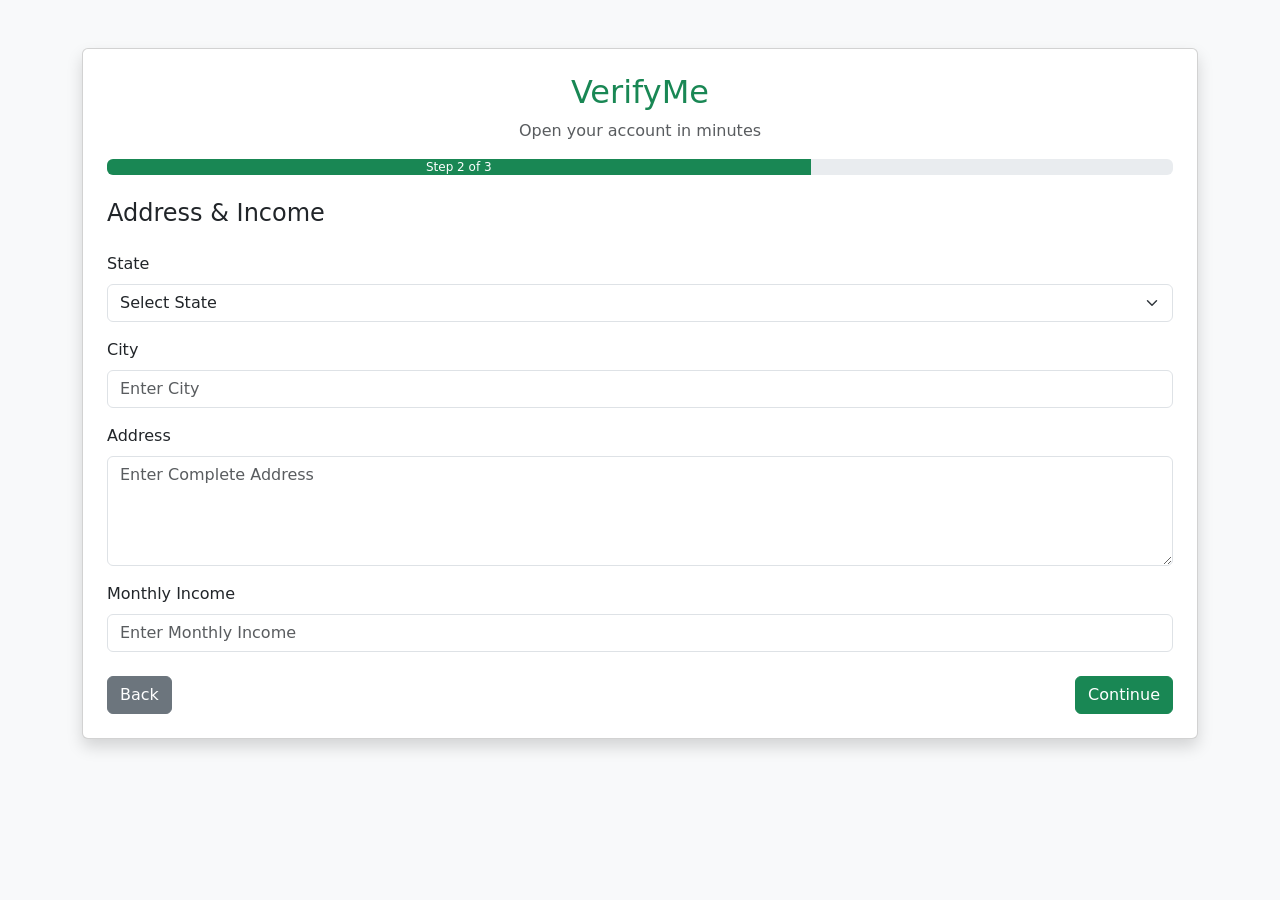
<file: 22.html>
<!DOCTYPE html>
<html lang="en">

<head>
    <meta charset="UTF-8">
    <meta name="viewport" content="width=device-width, initial-scale=1.0">
    <title>VerifyMe - Step 2</title>
    <link href="https://cdn.jsdelivr.net/npm/bootstrap@5.3.0/dist/css/bootstrap.min.css" rel="stylesheet">
</head>

<body class="bg-light">
    <div class="container mt-5">
        <div class="card shadow">
            <div class="card-body p-4">
                <h2 class="text-success text-center">
                    VerifyMe
                </h2>
                <p class="text-center text-muted">
                    Open your account in minutes
                </p>
                <div class="progress mb-4">
                    <div class="progress-bar bg-success" style="width:66%">
                        Step 2 of 3
                    </div>
                </div>
                <h4 class="mb-4">
                    Address & Income
                </h4>
                <form>
                    <div class="mb-3">
                        <label class="form-label">
                            State
                        </label>
                        <select class="form-select">
                            <option selected>Select State</option>
                            <option>Uttar Pradesh</option>
                            <option>Delhi</option>
                            <option>Haryana</option>
                            <option>Punjab</option>
                            <option>Rajasthan</option>
                            <option>Maharashtra</option>
                            <option>Gujarat</option>
                        </select>
                    </div>
                    <div class="mb-3">
                        <label class="form-label">
                            City
                        </label>
                        <input type="text" class="form-control" placeholder="Enter City">
                    </div>
                    <div class="mb-3">
                        <label class="form-label">
                            Address
                        </label>
                        <textarea class="form-control" rows="4" placeholder="Enter Complete Address"></textarea>
                    </div>
                    <div class="mb-4">
                        <label class="form-label">
                            Monthly Income
                        </label>
                        <input type="number" class="form-control" placeholder="Enter Monthly Income">
                    </div>
                    <div class="d-flex justify-content-between">
                        <a href="industry2.html" class="btn btn-secondary">
                            Back
                        </a>
                        <a href="33.html" class="btn btn-success">
                            Continue
                        </a>
                    </div>
                </form>
            </div>
        </div>
    </div>
</body>

</html>
</file>
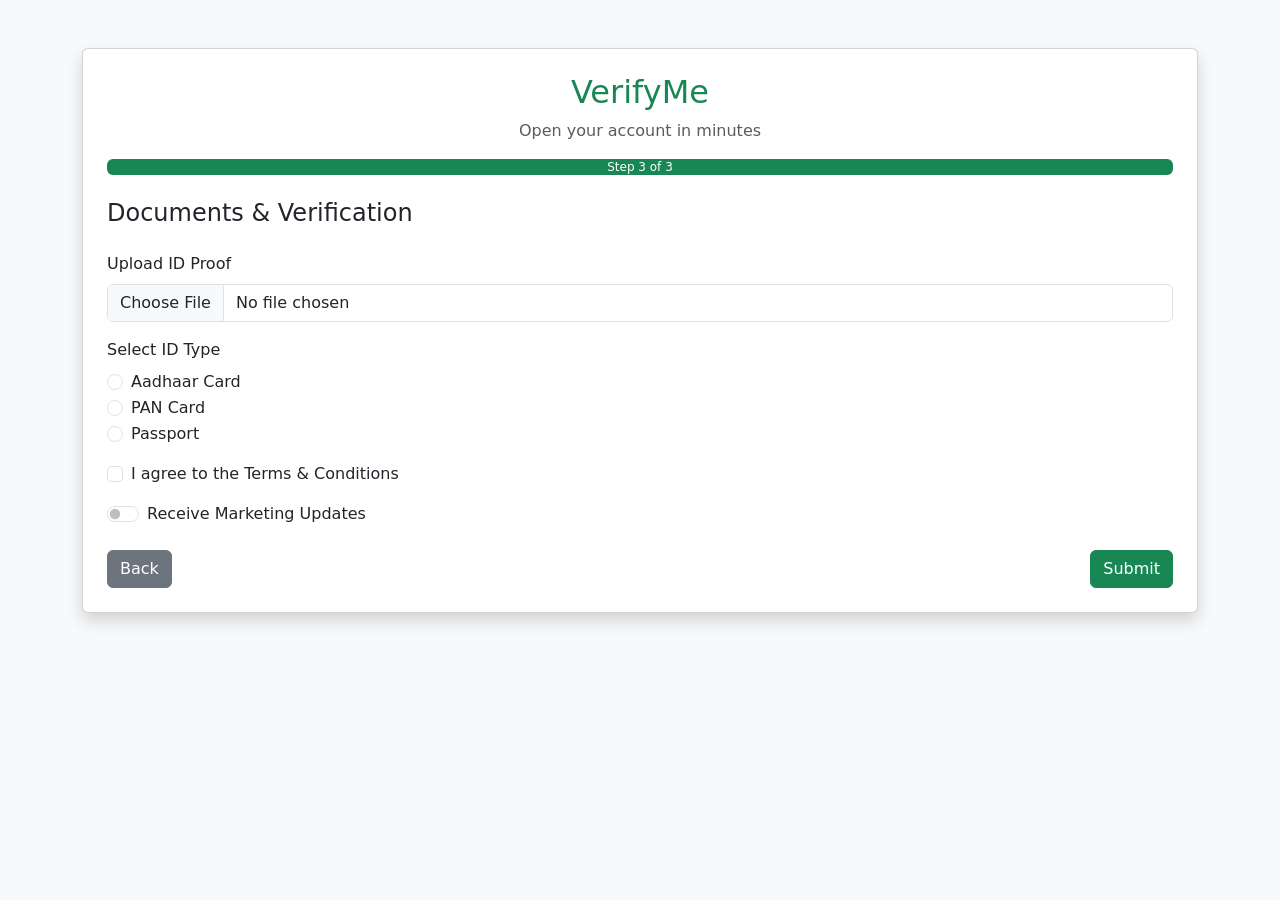
<file: 33.html>
<!DOCTYPE html>
<html lang="en">

<head>
    <meta charset="UTF-8">
    <meta name="viewport" content="width=device-width, initial-scale=1.0">
    <title>VerifyMe - Step 3</title>
    <link href="https://cdn.jsdelivr.net/npm/bootstrap@5.3.0/dist/css/bootstrap.min.css" rel="stylesheet">
</head>

<body class="bg-light">
    <div class="container mt-5">
        <div class="card shadow">
            <div class="card-body p-4">
                <h2 class="text-success text-center">
                    VerifyMe
                </h2>
                <p class="text-center text-muted">
                    Open your account in minutes
                </p>
                <div class="progress mb-4">
                    <div class="progress-bar bg-success" style="width:100%">
                        Step 3 of 3
                    </div>
                </div>
                <h4 class="mb-4">
                    Documents & Verification
                </h4>
                <form>
                    <div class="mb-3">
                        <label class="form-label">
                            Upload ID Proof
                        </label>
                        <input type="file" class="form-control">
                    </div>
                    <div class="mb-3">
                        <label class="form-label">
                            Select ID Type
                        </label>
                        <div class="form-check">
                            <input class="form-check-input" type="radio" name="proof" id="aadhaar">
                            <label class="form-check-label" for="aadhaar">
                                Aadhaar Card
                            </label>
                        </div>
                        <div class="form-check">
                            <input class="form-check-input" type="radio" name="proof" id="pan">
                            <label class="form-check-label" for="pan">
                                PAN Card
                            </label>
                        </div>
                        <div class="form-check">
                            <input class="form-check-input" type="radio" name="proof" id="passport">
                            <label class="form-check-label" for="passport">
                                Passport
                            </label>
                        </div>
                    </div>
                    <div class="form-check mb-3">
                        <input class="form-check-input" type="checkbox" id="terms">
                        <label class="form-check-label" for="terms">
                            I agree to the Terms & Conditions
                        </label>
                    </div>
                    <div class="form-check form-switch mb-4">
                        <input class="form-check-input" type="checkbox" id="updates">
                        <label class="form-check-label" for="updates">
                            Receive Marketing Updates
                        </label>
                    </div>
                    <div class="d-flex justify-content-between">
                        <a href="22.html" class="btn btn-secondary">
                            Back
                        </a>
                        <a href="44.html" class="btn btn-success">
                            Submit
                        </a>
                    </div>
                </form>
            </div>
        </div>
    </div>
</body>

</html>
</file>
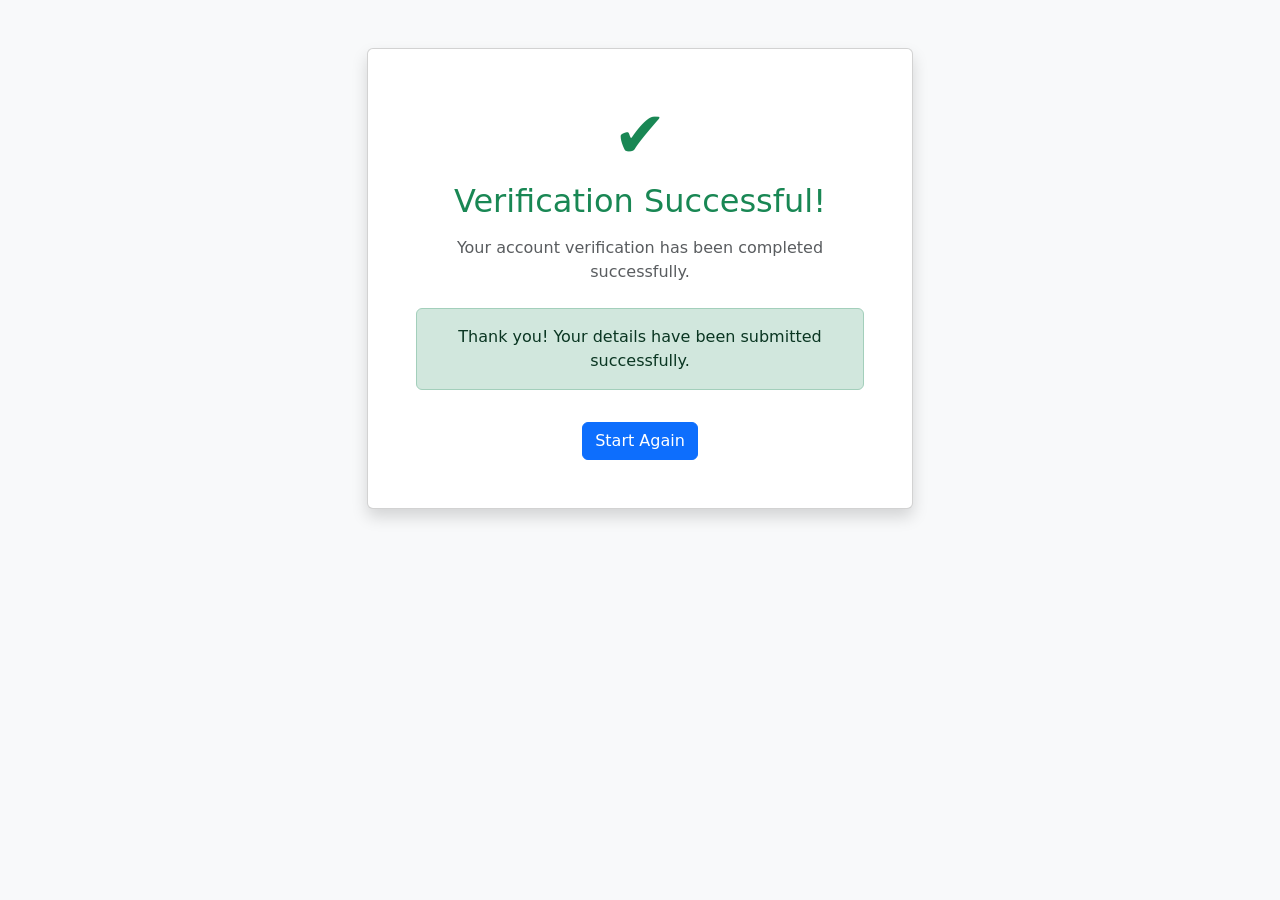
<file: 44.html>
<!DOCTYPE html>
<html lang="en">

<head>
    <meta charset="UTF-8">
    <meta name="viewport" content="width=device-width, initial-scale=1.0">
    <title>Verification Successful</title>
    <link href="https://cdn.jsdelivr.net/npm/bootstrap@5.3.0/dist/css/bootstrap.min.css" rel="stylesheet">
</head>

<body class="bg-light">
    <div class="container mt-5">
        <div class="row justify-content-center">
            <div class="col-md-6">
                <div class="card shadow">
                    <div class="card-body text-center p-5">
                        <h1 class="text-success display-3">
                            ✔
                        </h1>
                        <h2 class="text-success mb-3">
                            Verification Successful!
                        </h2>
                        <p class="text-muted">
                            Your account verification has been completed successfully.
                        </p>
                        <div class="alert alert-success mt-4">
                            Thank you! Your details have been submitted successfully.
                        </div>
                        <a href="industry2.html" class="btn btn-primary mt-3">
                            Start Again
                        </a>
                    </div>
                </div>
            </div>
        </div>
    </div>
</body>

</html>
</file>
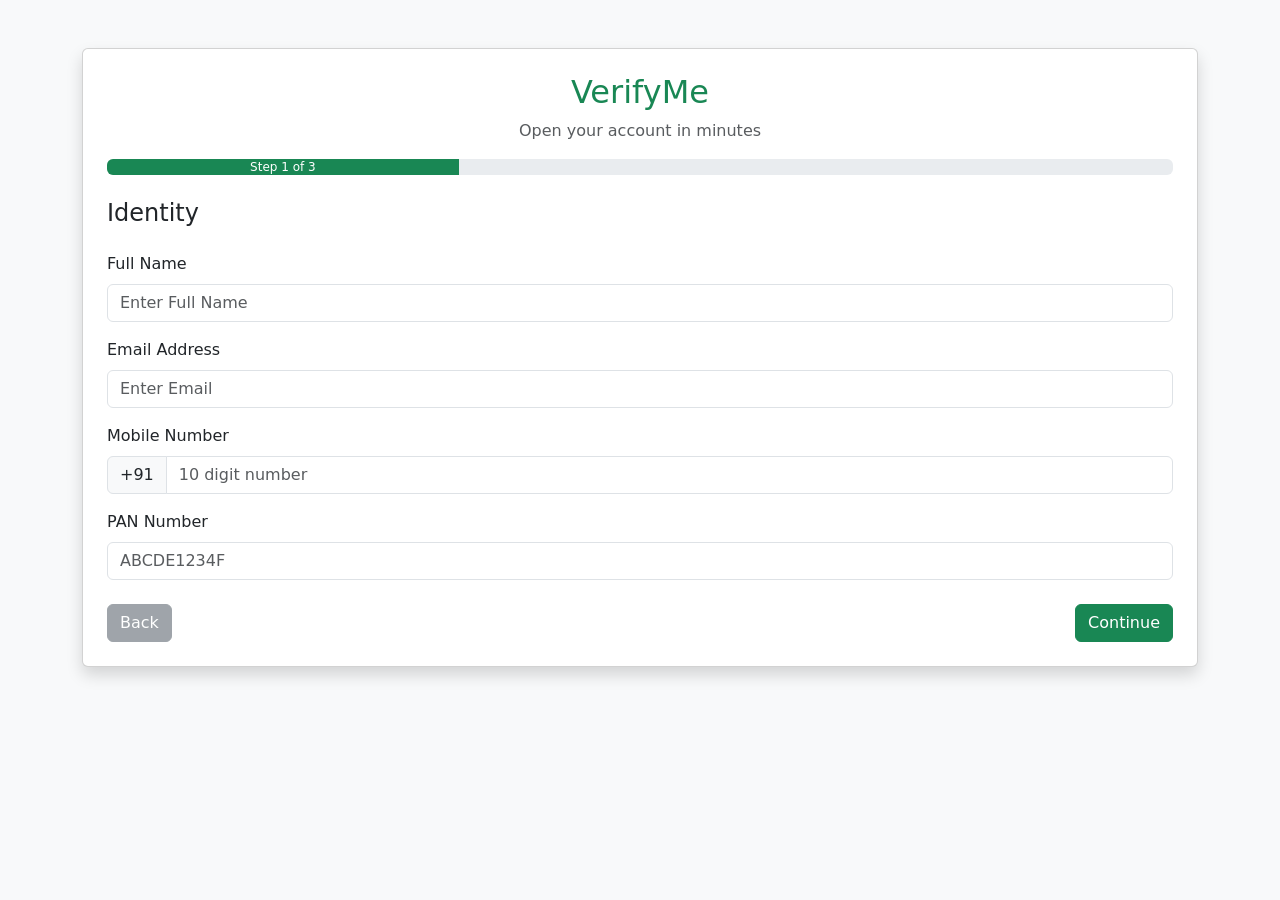
<file: industry2.html>
<!DOCTYPE html>
<html lang="en">

<head>
    <meta charset="UTF-8">
    <meta name="viewport" content="width=device-width, initial-scale=1.0">
    <title>VerifyMe - Step 1</title>
    <link href="https://cdn.jsdelivr.net/npm/bootstrap@5.3.0/dist/css/bootstrap.min.css" rel="stylesheet">
</head>

<body class="bg-light">
    <div class="container mt-5">
        <div class="card shadow">
            <div class="card-body p-4">
                <h2 class="text-success text-center">
                    VerifyMe
                </h2>
                <p class="text-center text-muted">
                    Open your account in minutes
                </p>
                <div class="progress mb-4">
                    <div class="progress-bar bg-success" style="width:33%">
                        Step 1 of 3
                    </div>
                </div>
                <h4 class="mb-4">
                    Identity
                </h4>
                <form>
                    <div class="mb-3">
                        <label class="form-label">
                            Full Name
                        </label>
                        <input type="text" class="form-control" placeholder="Enter Full Name">
                    </div>
                    <div class="mb-3">
                        <label class="form-label">
                            Email Address
                        </label>
                        <input type="email" class="form-control" placeholder="Enter Email">
                    </div>
                    <div class="mb-3">
                        <label class="form-label">
                            Mobile Number
                        </label>
                        <div class="input-group">
                            <span class="input-group-text">
                                +91
                            </span>
                            <input type="tel" class="form-control" placeholder="10 digit number">
                        </div>
                    </div>
                    <div class="mb-4">
                        <label class="form-label">
                            PAN Number
                        </label>
                        <input type="text" class="form-control" placeholder="ABCDE1234F">
                    </div>
                    <div class="d-flex justify-content-between">
                        <button class="btn btn-secondary" disabled>
                            Back
                        </button>
                        <a href="22.html" class="btn btn-success">
                            Continue
                        </a>
                    </div>
                </form>
            </div>
        </div>
    </div>
</body>

</html>
</file>
